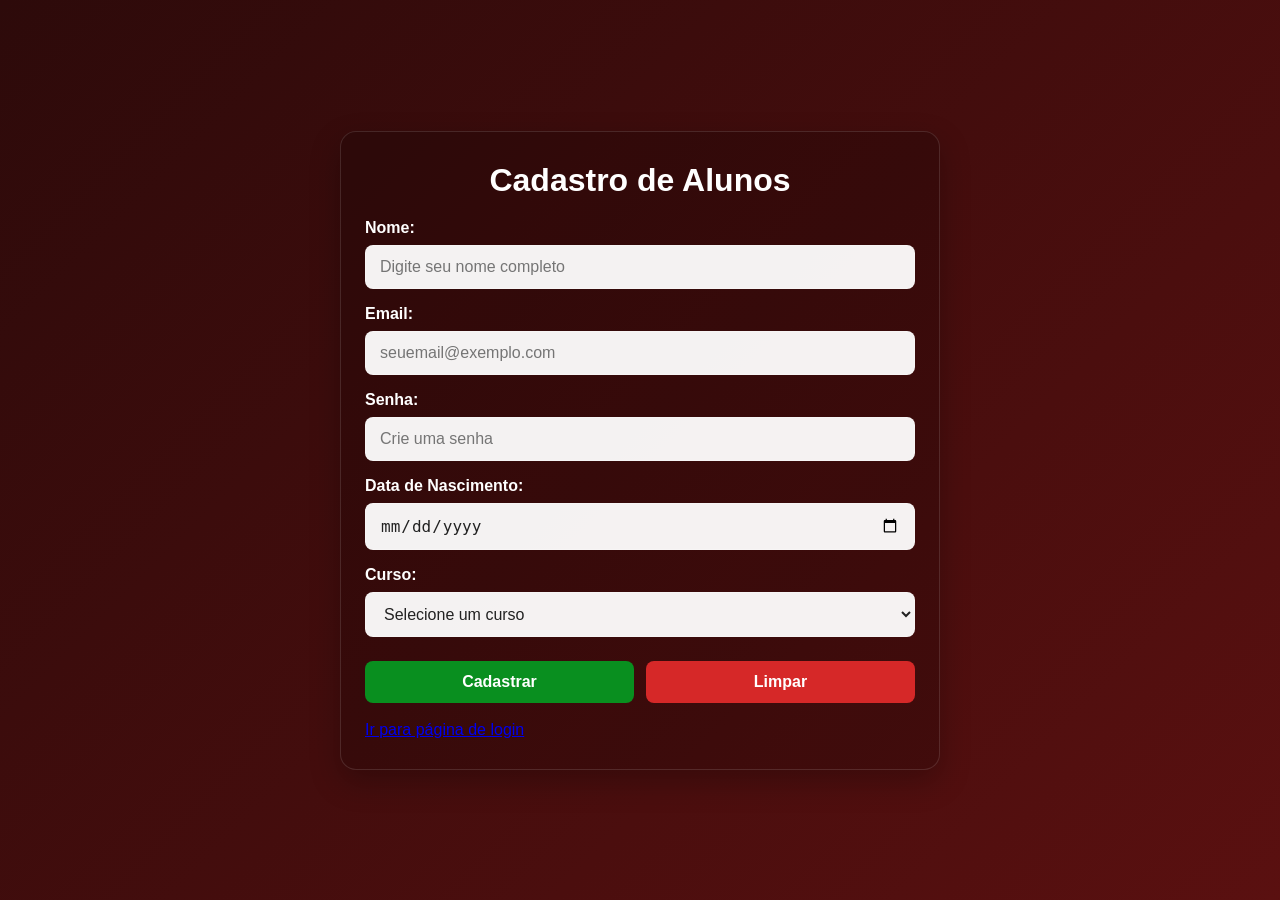
<file: index.html>
<!doctype html>
<html lang="pt-br">
  <head>
    <meta charset="UTF-8" />
    <meta name="viewport" content="width=device-width, initial-scale=1.0" />
    <title>Document</title>
    <link rel="stylesheet" href="./css/formulario.css" />
  </head>
  <body>
    <div class="container">
      <h1>Cadastro de Alunos</h1>

      <form>
        <div class="form-control">
            <label for="nome">Nome:</label>
            <input type="text" id="nome" name="nome" placeholder="Digite seu nome completo" required />
        </div>

        <div class="form-control">
            <label for="email">Email:</label>
            <input type="email" id="email" name="email" placeholder="seuemail@exemplo.com" required />
        </div>

        <div class="form-control">
            <label for="senha">Senha:</label>
            <input type="password" id="senha" name="senha" placeholder="Crie uma senha" required />
        </div>

        <div class="form-control">
            <label for="data">Data de Nascimento:</label>
            <input type="date" id="data" name="data" required />
        </div>

        <div class="form-control">
            <label for="curso">Curso:</label>
            <select id="curso" name="curso" required>
                <option value="" selected disabled>Selecione um curso</option>
                <option value="informatica">Informática</option>
                <option value="programacao">Programação</option>
                <option value="administracao">Administração</option>
            </select>
        </div>

        <div class="form-actions">
            <button type="submit" class="btn-cadastro">Cadastrar</button>
            <button type="reset" class="btn-limpar">Limpar</button>
        </div>
      </form>
      <BR> 
        <a href="login.html">Ir para página de login</a>
    </div>

  </body>
</html>
</file>
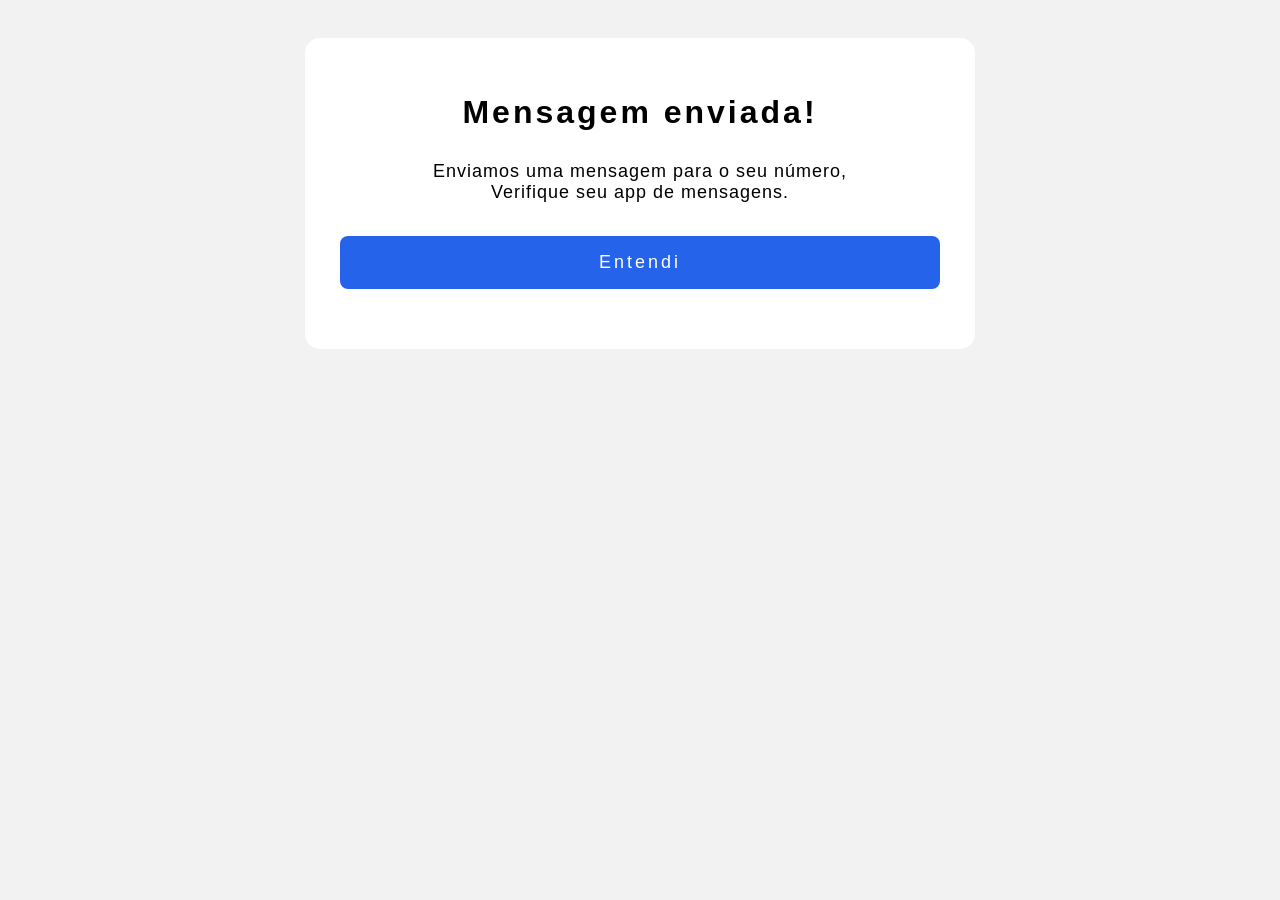
<file: celular.html>
<!DOCTYPE html>
<html lang="en">
<head>
    <meta charset="UTF-8">
    <meta name="viewport" content="width=device-width, initial-scale=1.0">
    <title>celular</title>
    <link rel="stylesheet" href="./css/celular.css">
</head>
<body>
    <div class="container">
        <h1>Mensagem enviada!</h1>

        <p>Enviamos uma mensagem para o seu número, <br>Verifique seu app de mensagens. </p>

        <div class="form-control">
           <button type="submit">Entendi</button>
        </div>
    </div>
</body>
</html>
</file>
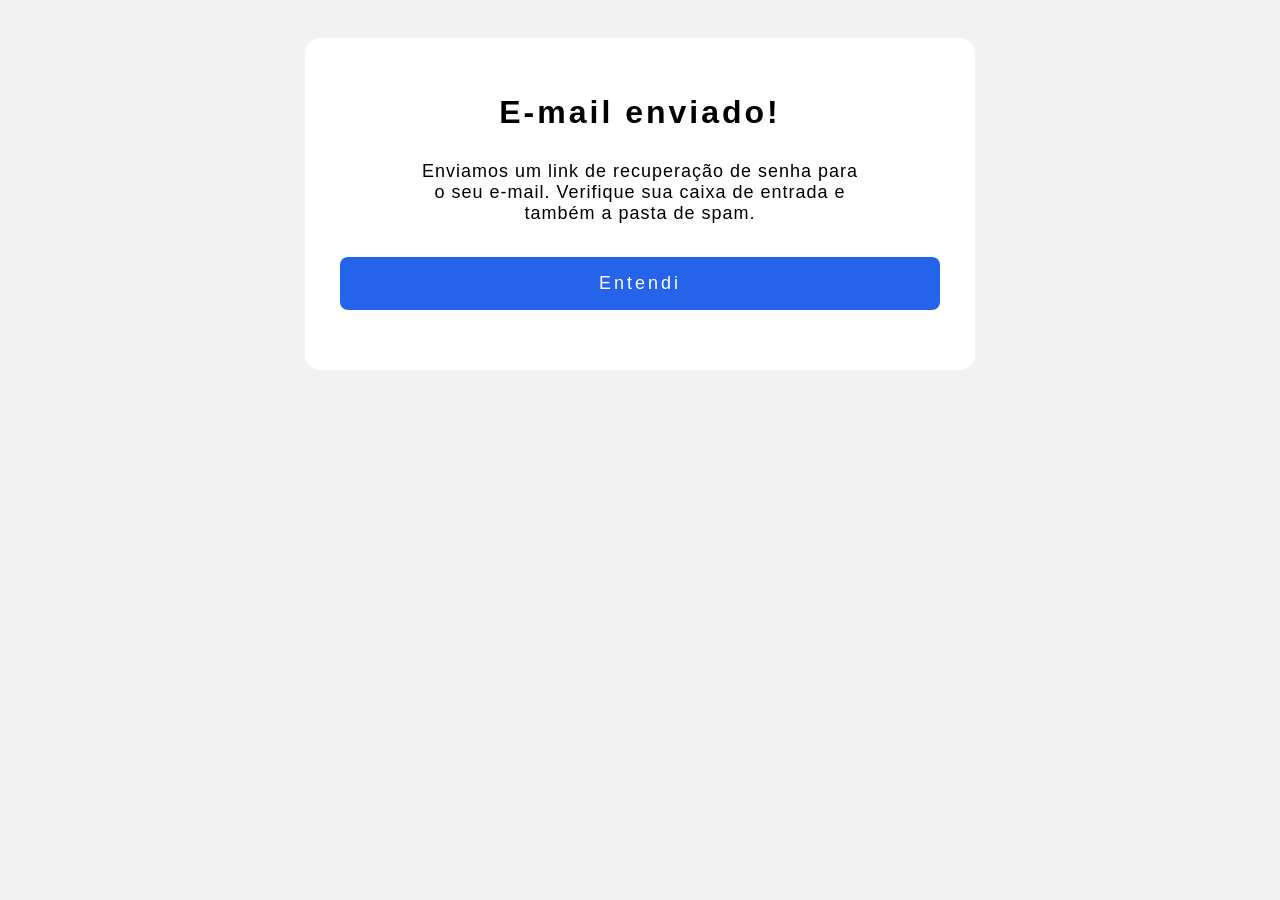
<file: email.html>
<!DOCTYPE html>
<html lang="en">
<head>
    <meta charset="UTF-8">
    <meta name="viewport" content="width=device-width, initial-scale=1.0">
    <title>email</title>
    <link rel="stylesheet" href="./css/email.css">
</head>
<body>
    <div class="container">
        <h1>E-mail enviado!</h1>

        <p>Enviamos um link de recuperação de senha para <br>o seu e-mail. Verifique sua caixa de entrada e <br> também a pasta de spam.</p>

        <div class="form-control">
           <button type="submit">Entendi</button>
        </div>
    </div>
</body>
</html>
</file>
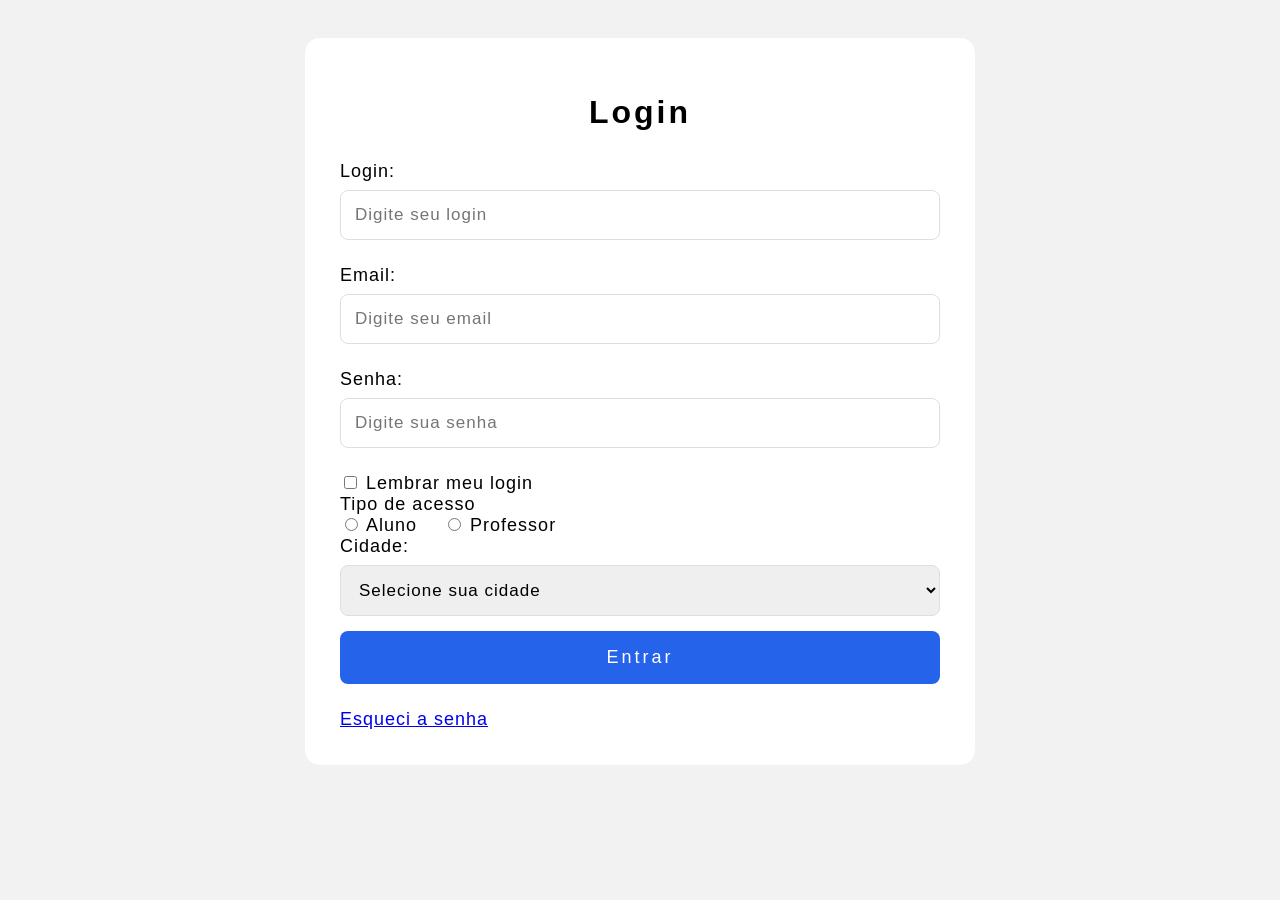
<file: login.html>
<!DOCTYPE html>
<html lang="pt-br">
<head>
    <meta charset="UTF-8">
    <meta name="viewport" content="width=device-width, initial-scale=1.0">
    <title>Login</title>
    <link rel="stylesheet" href="./css/login.css">
</head>
<body>
    <div class="container">
        <h1>Login</h1>

        <form>
            <div class="form-control">
                <label for="login">Login: </label>
                <input type="text" id="login" placeholder="Digite seu login">
            </div>

            <div class="form-control">
                <label for="email">Email: </label>
                <input type="email" id="Email" placeholder="Digite seu email">
            </div>

            <div class="form-control">
                <label for="senha">Senha: </label>
                <input type="password" id="login" placeholder="Digite sua senha">
            </div>

            <div class="form-control">
                <div class="opcoes">
                    <input type="checkbox" id="lembrar">
                    <label for="Lembrar">Lembrar meu login</label>
                </div>

                <div class="form-control">
                    <label>Tipo de acesso</label>

                    <div class="opcoes">
                        <input type="radio" id="aluno" value="aluno">
                        <label for="aluno">Aluno</label>

                        <input type="radio" id="professor" value="professor">
                        <label for="professor">Professor</label>
                    </div>

                    <div class="form-control">
                        <label for="cidade">Cidade: </label>

                        <select id="cidade">
                            <option value="">Selecione sua cidade</option>
                            <option value="jundiai">Jundiaí</option>
                            <option value="sao paulo">São Paulo</option>
                            <option value="rio de janeiro">Rio de Janeiro</option>
                        </select>

                        <div class="form-control">
                            <button type="submit">Entrar</button>
                        </div>
                    </div>
                </div>
            </div>

            <a href="senha.html">Esqueci a senha</a>
            
        </form>
    </div>
</body>
</html>
</file>
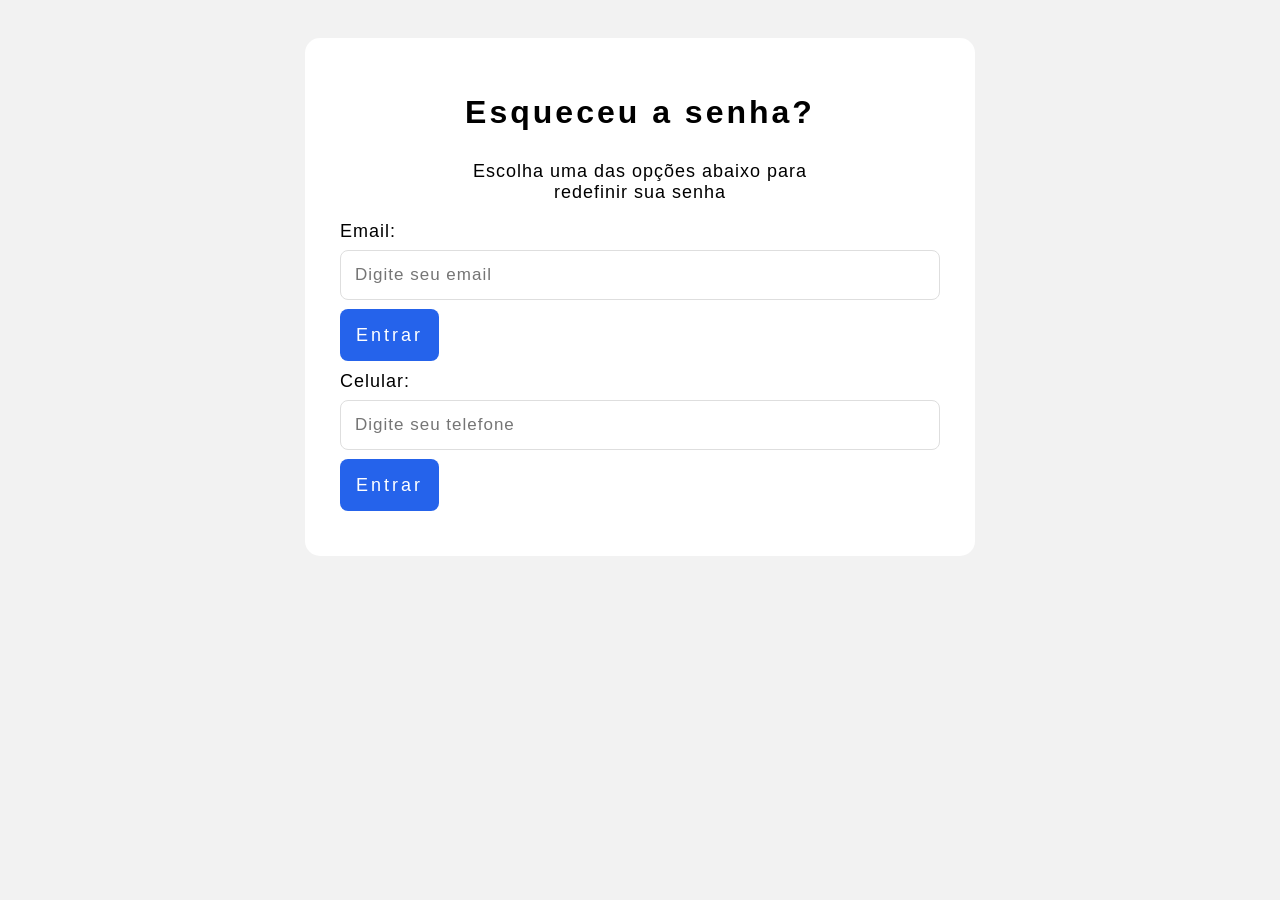
<file: senha.html>
<!DOCTYPE html>
<html lang="pt-br">
<head>
    <meta charset="UTF-8">
    <meta name="viewport" content="width=device-width, initial-scale=1.0">
    <title>Senha</title>
    <link rel="stylesheet" href="./css/senha.css">
</head>
<body>
    <div class="container">
        <h1>Esqueceu a senha?</h1>
        <p>Escolha uma das opções abaixo para <br>redefinir sua senha</p>

         <form>
            <div class="form-control">
                <label for="email">Email: </label>
                <input type="email" id="email" placeholder="Digite seu email">
            </div>
            
            <div class="form-control">
              <a href="email.html">Entrar</a>
            </div>

            <div class="form-control">
                <label for="celular">Celular: </label>
                <input type="tel" id="celular" placeholder="Digite seu telefone">
            </div>

            <div class="form-control">
             <a href="celular.html">Entrar</a>
            </div>
         </form>
    </div>
</body>
</html>
</file>
<file: css/formulario.css>
* {
    margin: 0;
    padding: 0;
    box-sizing: border-box;
}

body {
    font-family: Arial, sans-serif;
    background: linear-gradient(135deg, #2d0a0a, #5a1010);
    min-height: 100vh;
    display: flex;
    align-items: center;
    justify-content: center;
    color: #fff;
}

.container {
    width: min(90%, 600px);
    background: rgba(0, 0, 0, 0.18);
    border: 1px solid rgba(255, 255, 255, 0.12);
    border-radius: 16px;
    padding: 30px 24px;
    box-shadow: 0 12px 30px rgba(0, 0, 0, 0.25);
}

h1 {
    text-align: center;
    margin-bottom: 20px;
    font-size: 2rem;
}

form {
    display: flex;
    flex-direction: column;
    gap: 16px;
}

.form-control {
    display: flex;
    flex-direction: column;
}

label {
    display: block;
    margin-bottom: 8px;
    font-weight: 600;
}

input, select {
    width: 100%;
    padding: 12px 14px;
    border: 1px solid rgba(255, 255, 255, 0.2);
    border-radius: 8px;
    font-size: 1rem;
    background: rgba(255, 255, 255, 0.95);
    color: #222;
}

input:focus, select:focus {
    outline: 2px solid #ffb703;
    border-color: transparent;
}

.form-actions {
    display: flex;
    gap: 12px;
    margin-top: 8px;
}

.btn-cadastro, .btn-limpar {
    flex: 1;
    background-color: rgb(9, 143, 31);
    color: #fff;
    padding: 12px 16px;
    border: 0;
    border-radius: 8px;
    font-size: 1rem;
    font-weight: 700;
    cursor: pointer;
    transition: transform 0.2s ease, opacity 0.2s ease;
}

.btn-cadastro:hover, .btn-limpar:hover {
    transform: translateY(-1px);
    opacity: 0.95;
}

.btn-limpar {
    background-color: #d62828;
}

@media (max-width: 480px) {
    .form-actions {
        flex-direction: column;
    }
}
</file>
<file: css/celular.css>
body {
    font-family: Arial, Helvetica, sans-serif;
    background-color: #f2f2f2;
    font-size: 18px;
    letter-spacing: 1px;
    padding: 30px;
}

.container {
    max-width: 600px;
    background-color: white;
    margin: 0 auto;
    padding: 35px;
    border-radius: 15px;
}

.container h1 {
    text-align: center;
    font-size: 32px;
    letter-spacing: 3px;
    margin-bottom: 30px;
}

.form-control {
    margin-bottom: 25px;
}

button {
    width: 100%;
    margin-top: 15px;
    padding: 16px;
    background-color: #2563eb;
    color: white;
    border-radius: 8px;
    border: 0;
    cursor: pointer;
    font-size: 18px;
    letter-spacing: 3px;
    transition: 0.5s;
}


p {
    text-align: center;
}
</file>
<file: css/email.css>
body {
    font-family: Arial, Helvetica, sans-serif;
    background-color: #f2f2f2;
    font-size: 18px;
    letter-spacing: 1px;
    padding: 30px;
}

.container {
    max-width: 600px;
    background-color: white;
    margin: 0 auto;
    padding: 35px;
    border-radius: 15px;
}

.container h1 {
    text-align: center;
    font-size: 32px;
    letter-spacing: 3px;
    margin-bottom: 30px;
}

.form-control {
    margin-bottom: 25px;
}

button {
    width: 100%;
    margin-top: 15px;
    padding: 16px;
    background-color: #2563eb;
    color: white;
    border-radius: 8px;
    border: 0;
    cursor: pointer;
    font-size: 18px;
    letter-spacing: 3px;
    transition: 0.5s;
}


p {
    text-align: center;
}
</file>
<file: css/login.css>
body {
    font-family: Arial, Helvetica, sans-serif;
    background-color: #f2f2f2;
    font-size: 18px;
    letter-spacing: 1px;
    padding: 30px;
}

.container {
    max-width: 600px;
    background-color: white;
    margin: 0 auto;
    padding: 35px;
    border-radius: 15px;
}

.container h1 {
    text-align: center;
    font-size: 32px;
    letter-spacing: 3px;
    margin-bottom: 30px;
}

.form-control {
    margin-bottom: 25px;
}

input[type="text"],
input[type="email"],
input[type="password"],
select {
    width: 100%;
    padding: 14px;
    border-radius: 8px;
    border: 1px solid #dedede;
    box-sizing: border-box;
    font-size: 17px;
    letter-spacing: 1px;
    margin-top: 8px;
}

.opcoes label {
    display: inline;
    margin-right: 20px;
    letter-spacing: 1px;
}

button {
    width: 100%;
    margin-top: 15px;
    padding: 16px;
    background-color: #2563eb;
    color: white;
    border-radius: 8px;
    border: 0;
    cursor: pointer;
    font-size: 18px;
    letter-spacing: 3px;
    transition: 0.5s;
}

button:hover {
    background-color: red;
    color: yellow;
    font-weight: bold;
}
</file>
<file: css/senha.css>
body {
    font-family: Arial, Helvetica, sans-serif;
    background-color: #f2f2f2;
    font-size: 18px;
    letter-spacing: 1px;
    padding: 30px;
}

.container {
    max-width: 600px;
    background-color: rgb(255, 255, 255);
    margin: 0 auto;
    padding: 35px;
    border-radius: 15px;
}

.container h1 {
    text-align: center;
    font-size: 32px;
    letter-spacing: 3px;
    margin-bottom: 30px;
}

.form-control {
    margin-bottom: 25px;
}


input[type="email"],
input[type="tel"] {

    width: 100%;
    padding: 14px;
    border-radius: 8px;
    border: 1px solid #dedede;
    box-sizing: border-box;
    font-size: 17px;
    letter-spacing: 1px;
    margin-top: 8px;
}

.opcoes label {
    display: inline;
    margin-right: 20px;
    letter-spacing: 1px;
}

 a {
    width: 100px;
    margin-top: 15px;
    padding: 16px;
    background-color: #2563eb;
    color: white;
    border-radius: 8px;
    border: 0;
    cursor: pointer;
    font-size: 18px;
    letter-spacing: 3px;
    transition: 0.5s;
    text-decoration: none;
}

a:hover {
    background-color: red;
    color: yellow;
    font-weight: bold;
}

p {
    text-align: center;

}
</file>
